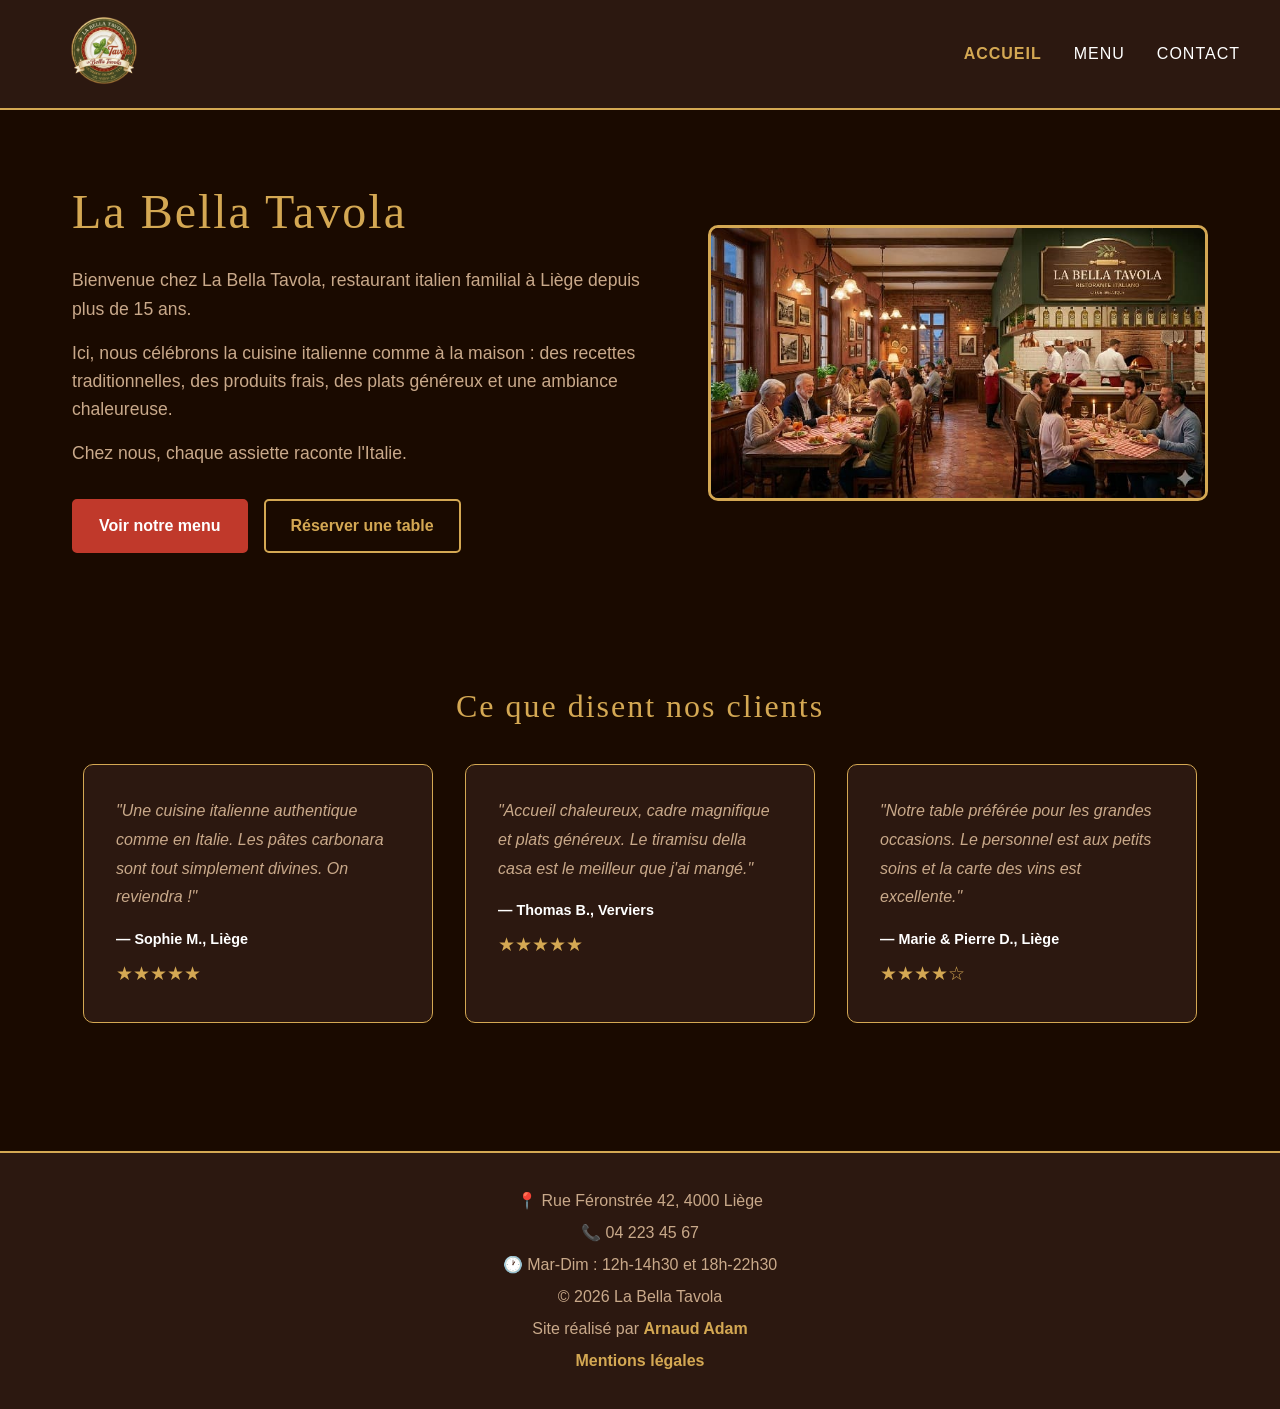
<file: index.html>
<!DOCTYPE html>
<html lang="fr">

<head>
  <meta charset="UTF-8">
  <meta name="viewport" content="width=device-width, initial-scale=1.0">
  <title>Accueil — La Bella Tavola | Restaurant italien à Liège</title>
  <meta name="description"
    content="La Bella Tavola, restaurant italien familial à Liège depuis 15 ans. Cuisine traditionnelle, produits frais, ambiance chaleureuse.">
  <meta name="author" content="Marco Rossi">
  <link rel="stylesheet" href="css/style.css">
</head>

<body>

  <nav>
    <a href="index.html">
      <img src="images/logo.png" alt="Logo La Bella Tavola" class="logo-img">
    </a>
    <button class="menu-burger" aria-label="Ouvrir le menu">☰</button>
    <div class="menu-liens">
      <a href="index.html" class="active">Accueil</a>
      <a href="menu.html">Menu</a>
      <a href="contact.html">Contact</a>
    </div>
  </nav>

  <main>
    <section class="hero">

      <div class="hero-texte">
        <h1 class="apparition">La Bella Tavola</h1>
        <p class="apparition">
          Bienvenue chez La Bella Tavola, restaurant italien familial
          à Liège depuis plus de 15 ans.
        </p>
        <p class="apparition">
          Ici, nous célébrons la cuisine italienne comme à la maison :
          des recettes traditionnelles, des produits frais, des plats
          généreux et une ambiance chaleureuse.
        </p>
        <p class="apparition">Chez nous, chaque assiette raconte l'Italie.</p>

        <div class="hero-boutons apparition">
          <a href="menu.html" class="btn">Voir notre menu</a>
          <a href="contact.html" class="btn btn-secondaire">Réserver une table</a>
        </div>
      </div>

      <img src="images/image-accueil.jpg" alt="Salle du restaurant La Bella Tavola à Liège"
        class="apparition photo-hero">

    </section>
  </main>

  <!-- Avis clients -->
  <section class="avis">
    <h2 class="apparition">Ce que disent nos clients</h2>

    <div class="avis-contenu">
      <div class="avis-carte apparition">
        <p class="avis-texte">"Une cuisine italienne authentique comme en Italie. Les pâtes carbonara sont tout
          simplement divines. On reviendra !"</p>
        <p class="avis-auteur">— Sophie M., Liège</p>
        <p class="avis-etoiles">★★★★★</p>
      </div>

      <div class="avis-carte apparition">
        <p class="avis-texte">"Accueil chaleureux, cadre magnifique et plats généreux. Le tiramisu della casa est le
          meilleur que j'ai mangé."</p>
        <p class="avis-auteur">— Thomas B., Verviers</p>
        <p class="avis-etoiles">★★★★★</p>
      </div>

      <div class="avis-carte apparition">
        <p class="avis-texte">"Notre table préférée pour les grandes occasions. Le personnel est aux petits soins et la
          carte des vins est excellente."</p>
        <p class="avis-auteur">— Marie & Pierre D., Liège</p>
        <p class="avis-etoiles">★★★★☆</p>
      </div>
    </div>
  </section>

  <footer>
    <p>📍 Rue Féronstrée 42, 4000 Liège</p>
    <p>📞 04 223 45 67</p>
    <p>🕐 Mar-Dim : 12h-14h30 et 18h-22h30</p>
    <p>© 2026 La Bella Tavola</p>
    <p>Site réalisé par
      <a href="https://a-adam.be" target="_blank" rel="noopener noreferrer" class="credit">Arnaud Adam</a>
    </p>
    <p><a href="mentions-legales.html" class="credit">Mentions légales</a></p>
  </footer>
  <!-- Bouton retour en haut -->
  <button class="btn-top" id="btnTop" aria-label="Retour en haut">↑</button>

  <script src="js/script.js"></script>

</body>

</html>
</file>
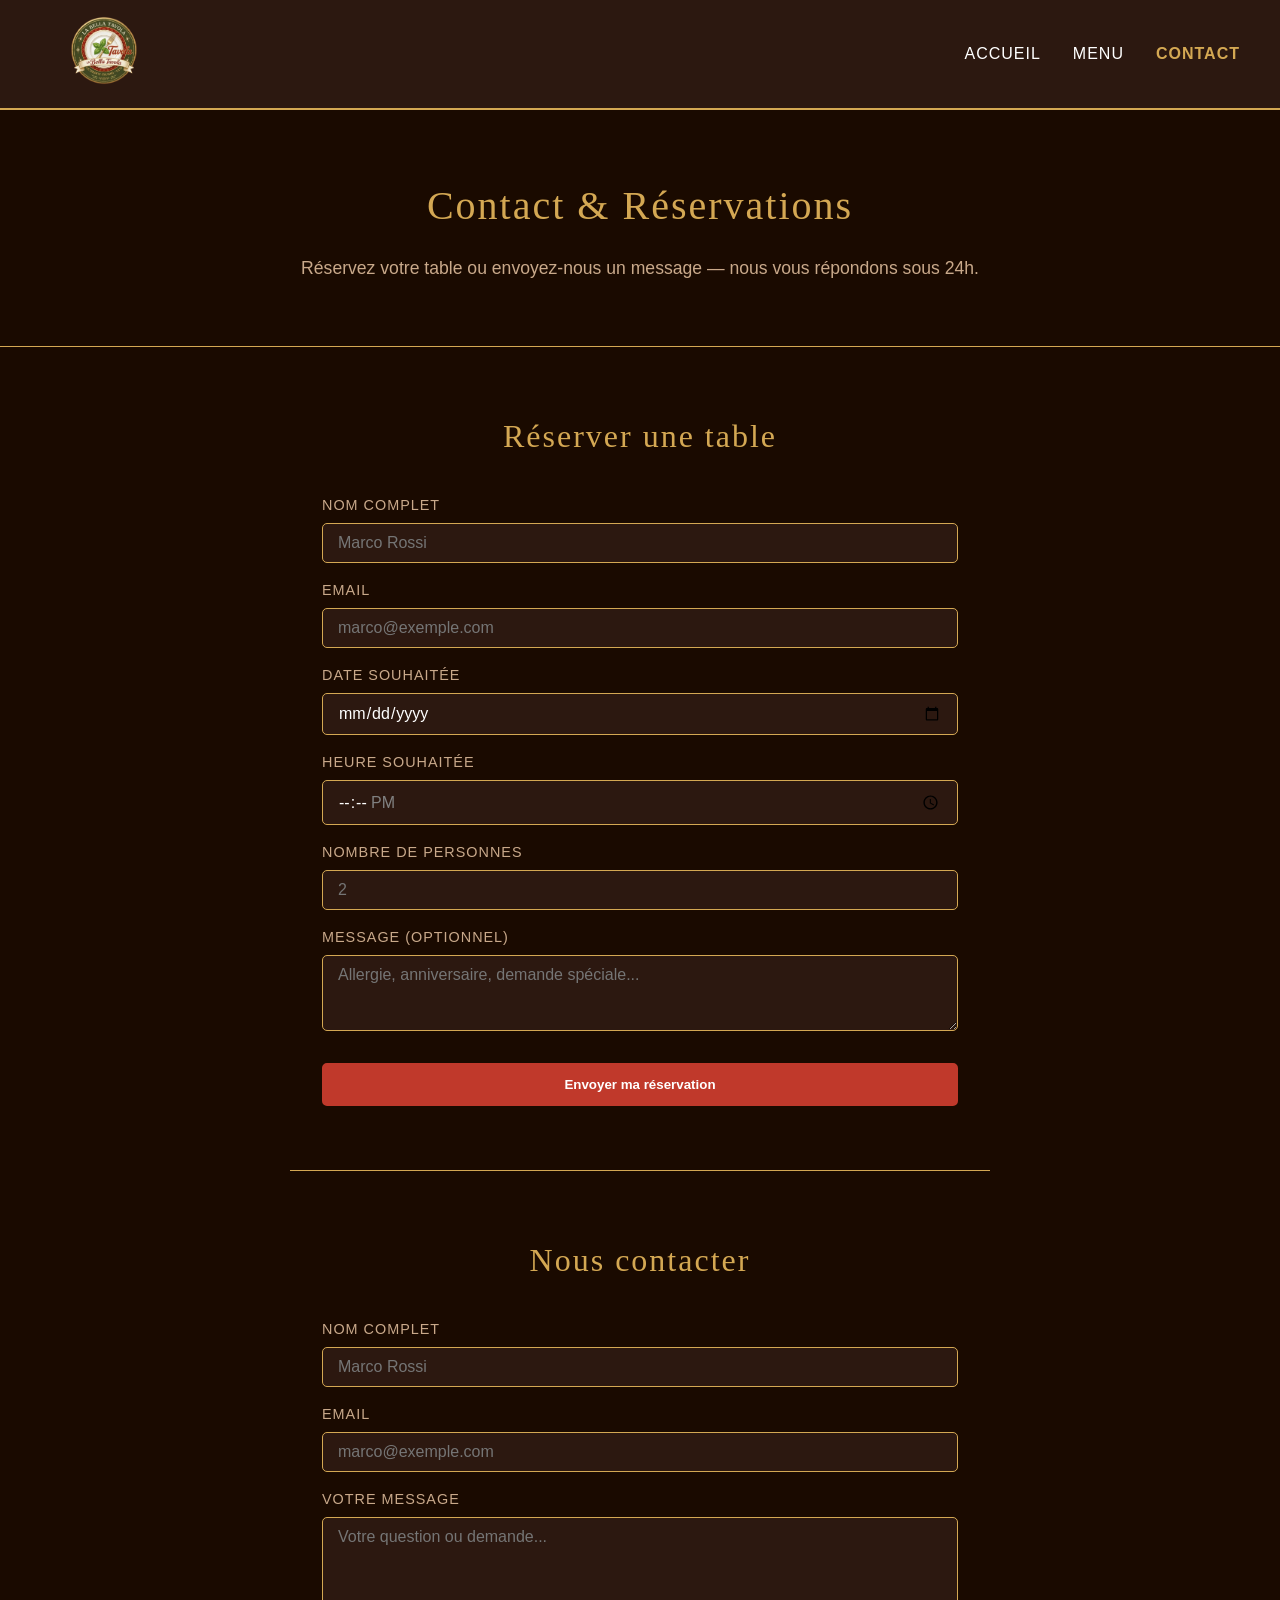
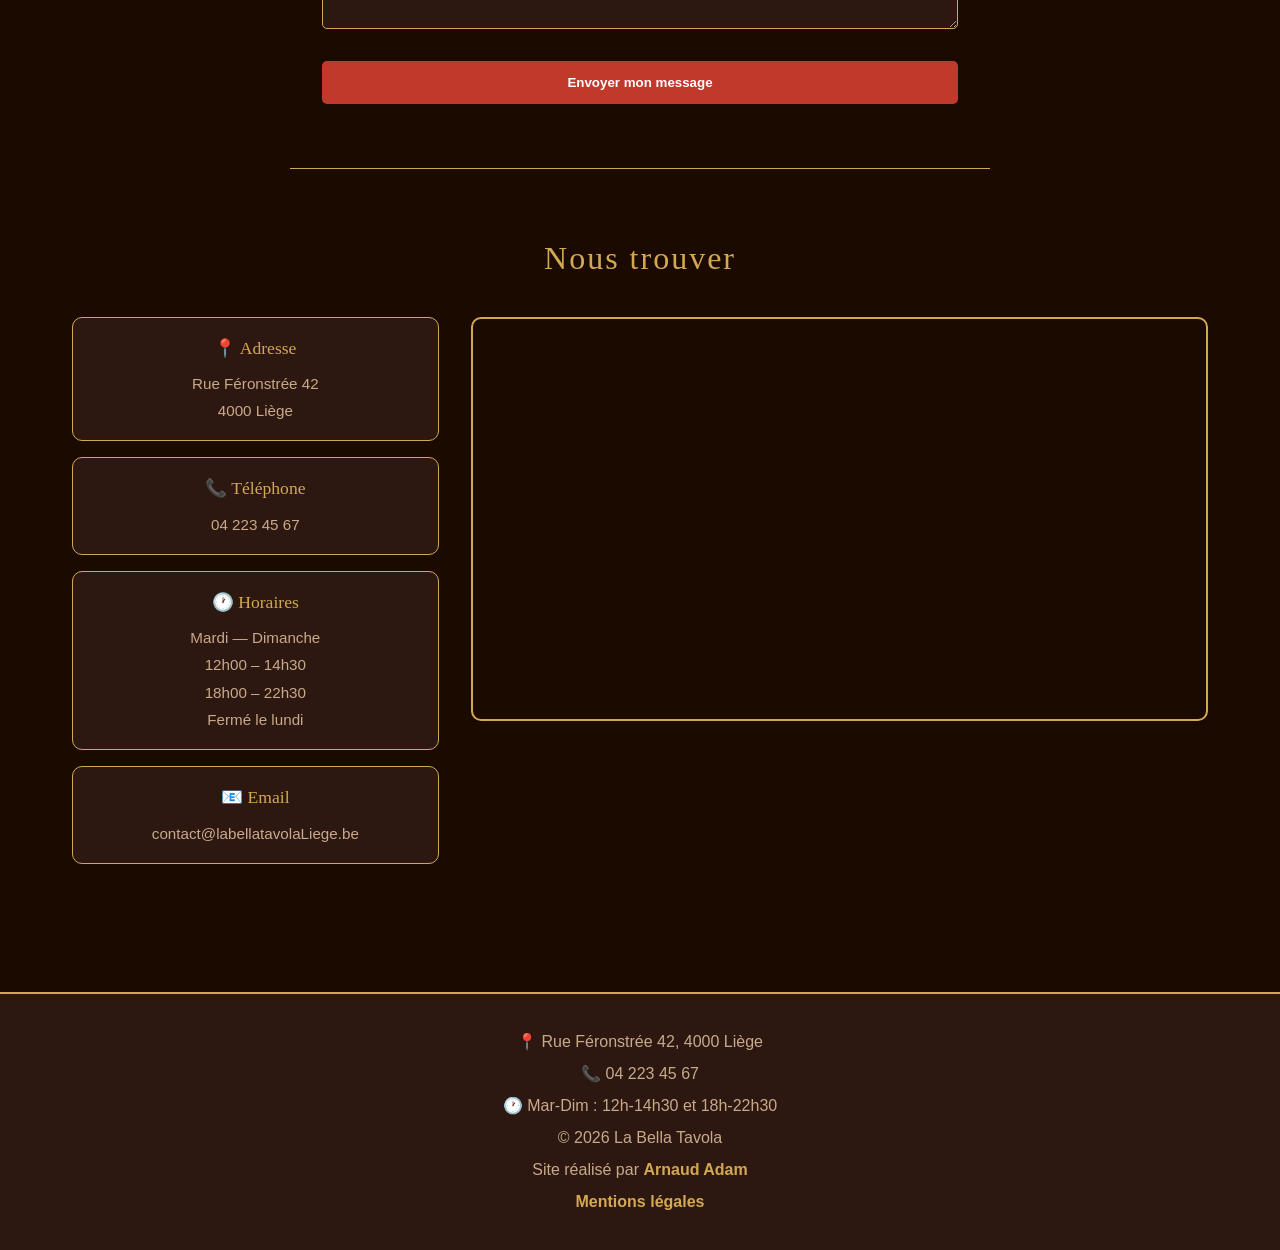
<file: contact.html>
<!DOCTYPE html>
<html lang="fr">

<head>
    <meta charset="UTF-8">
    <meta name="viewport" content="width=device-width, initial-scale=1.0">
    <title>Contact — La Bella Tavola | Restaurant italien à Liège</title>
    <meta name="description"
        content="Contactez La Bella Tavola ou réservez votre table en ligne. Restaurant italien à Liège.">
    <link rel="stylesheet" href="css/style.css">
</head>

<body>
    <nav>
        <a href="index.html">
            <img src="images/logo.png" alt="Logo La Bella Tavola" class="logo-img">
        </a>
        <button class="menu-burger" aria-label="Ouvrir le menu">☰</button>
        <div class="menu-liens">
            <a href="index.html">Accueil</a>
            <a href="menu.html">Menu</a>
            <a href="contact.html" class="active">Contact</a>
        </div>
    </nav>

    <main>

        <!-- Titre de la page -->
        <section class="contact-hero">
            <h1>Contact & Réservations</h1>
            <p>Réservez votre table ou envoyez-nous un message — nous vous répondons sous 24h.</p>
        </section>

        <!-- Formulaire de réservation -->
        <section class="formulaire-section">
            <h2>Réserver une table</h2>
            <form class="formulaire">
                <div class="champ">
                    <label for="resa-nom">Nom complet</label>
                    <input type="text" id="resa-nom" name="nom" placeholder="Marco Rossi" required>
                </div>

                <div class="champ">
                    <label for="resa-email">Email</label>
                    <input type="email" id="resa-email" name="email" placeholder="marco@exemple.com" required>
                </div>

                <div class="champ">
                    <label for="resa-date">Date souhaitée</label>
                    <input type="date" id="resa-date" name="date" required>
                </div>

                <div class="champ">
                    <label for="resa-heure">Heure souhaitée</label>
                    <input type="time" id="resa-heure" name="heure" min="12:00" max="22:00" required>
                </div>

                <div class="champ">
                    <label for="resa-couverts">Nombre de personnes</label>
                    <input type="number" id="resa-couverts" name="couverts" min="1" max="20" placeholder="2" required>
                </div>

                <div class="champ">
                    <label for="resa-message">Message (optionnel)</label>
                    <textarea id="resa-message" name="message" rows="3"
                        placeholder="Allergie, anniversaire, demande spéciale..."></textarea>
                </div>

                <button type="submit" class="btn">Envoyer ma réservation</button>
            </form>
        </section>

        <!-- Formulaire de contact -->
        <section class="formulaire-section">
            <h2>Nous contacter</h2>
            <form class="formulaire">
                <div class="champ">
                    <label for="contact-nom">Nom complet</label>
                    <input type="text" id="contact-nom" name="nom" placeholder="Marco Rossi" required>
                </div>

                <div class="champ">
                    <label for="contact-email">Email</label>
                    <input type="email" id="contact-email" name="email" placeholder="marco@exemple.com" required>
                </div>

                <div class="champ">
                    <label for="contact-message">Votre message</label>
                    <textarea id="contact-message" name="message" rows="5" placeholder="Votre question ou demande..."
                        required></textarea>
                </div>

                <button type="submit" class="btn">Envoyer mon message</button>
            </form>
        </section>

        <!-- Infos pratiques + Carte -->
        <section class="infos-pratiques">
            <h2>Nous trouver</h2>

            <div class="infos-contenu">

                <div class="infos-texte">
                    <div class="info-bloc">
                        <h3>📍 Adresse</h3>
                        <p>Rue Féronstrée 42</p>
                        <p>4000 Liège</p>
                    </div>

                    <div class="info-bloc">
                        <h3>📞 Téléphone</h3>
                        <p>04 223 45 67</p>
                    </div>

                    <div class="info-bloc">
                        <h3>🕐 Horaires</h3>
                        <p>Mardi — Dimanche</p>
                        <p>12h00 – 14h30</p>
                        <p>18h00 – 22h30</p>
                        <p>Fermé le lundi</p>
                    </div>

                    <div class="info-bloc">
                        <h3>📧 Email</h3>
                        <p>contact@labellatavolaLiege.be</p>
                    </div>
                </div>

                <div class="carte">
                    <iframe
                        src="https://www.google.com/maps/embed?pb=!1m18!1m12!1m3!1d2519.8!2d5.5697!3d50.6453!2m3!1f0!2f0!3f0!3m2!1i1024!2i768!4f13.1!3m3!1m2!1s0x47c0f95b3b1b1b1b%3A0x1b1b1b1b1b1b1b1b!2sRue%20F%C3%A9ronstr%C3%A9e%2042%2C%204000%20Li%C3%A8ge!5e0!3m2!1sfr!2sbe!4v1620000000000!5m2!1sfr!2sbe"
                        width="100%" height="400" style="border:0;" allowfullscreen="" loading="lazy"
                        referrerpolicy="no-referrer-when-downgrade" title="Localisation La Bella Tavola">
                    </iframe>
                </div>

            </div>
        </section>

    </main>

    <footer>
        <p>📍 Rue Féronstrée 42, 4000 Liège</p>
        <p>📞 04 223 45 67</p>
        <p>🕐 Mar-Dim : 12h-14h30 et 18h-22h30</p>
        <p>© 2026 La Bella Tavola</p>
        <p>Site réalisé par
            <a href="https://a-adam.be" target="_blank" rel="noopener noreferrer" class="credit">Arnaud Adam</a>
        </p>
        <p><a href="mentions-legales.html" class="credit">Mentions légales</a></p>
    </footer>

    <!-- Bouton retour en haut -->
    <button class="btn-top" id="btnTop" aria-label="Retour en haut">↑</button>


    <script src="js/script.js"></script>
</body>

</html>
</file>
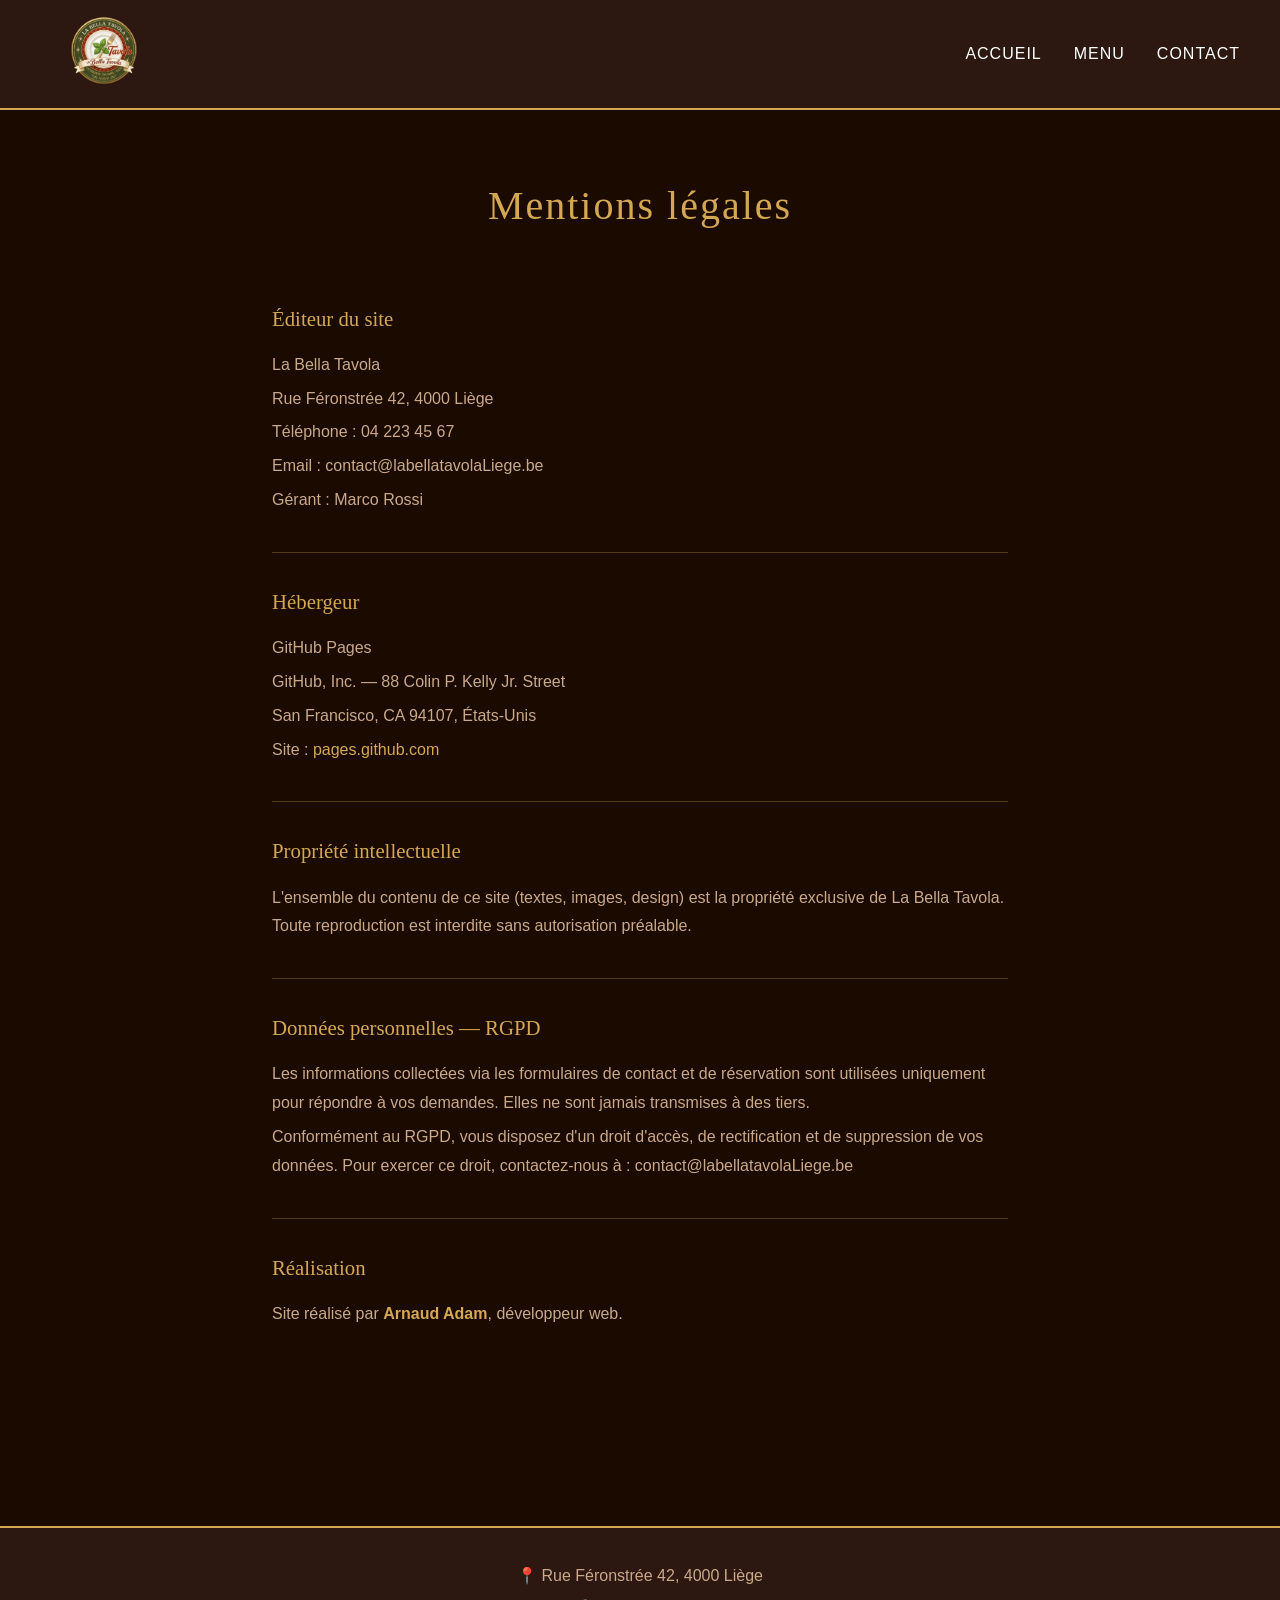
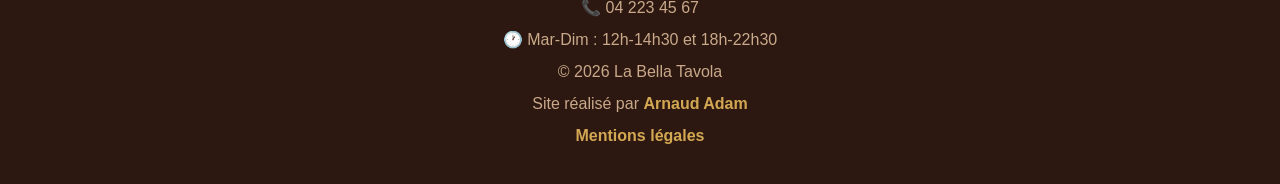
<file: mentions-legales.html>
<!DOCTYPE html>
<html lang="fr">

<head>
    <meta charset="UTF-8">
    <meta name="viewport" content="width=device-width, initial-scale=1.0">
    <title>Mentions légales — La Bella Tavola</title>
    <meta name="description" content="Mentions légales du site La Bella Tavola, restaurant italien à Liège.">
    <link rel="stylesheet" href="css/style.css">
</head>

<body>
    <nav>
        <a href="index.html">
            <img src="images/logo.png" alt="Logo La Bella Tavola" class="logo-img">
        </a>
        <button class="menu-burger" aria-label="Ouvrir le menu">☰</button>
        <div class="menu-liens">
            <a href="index.html">Accueil</a>
            <a href="menu.html">Menu</a>
            <a href="contact.html">Contact</a>
        </div>
    </nav>

    <main>
        <section class="mentions">

            <h1>Mentions légales</h1>

            <div class="mention-bloc">
                <h2>Éditeur du site</h2>
                <p>La Bella Tavola</p>
                <p>Rue Féronstrée 42, 4000 Liège</p>
                <p>Téléphone : 04 223 45 67</p>
                <p>Email : contact@labellatavolaLiege.be</p>
                <p>Gérant : Marco Rossi</p>
            </div>

            <div class="mention-bloc">
                <h2>Hébergeur</h2>
                <p>GitHub Pages</p>
                <p>GitHub, Inc. — 88 Colin P. Kelly Jr. Street</p>
                <p>San Francisco, CA 94107, États-Unis</p>
                <p>Site : <a href="https://pages.github.com" target="_blank"
                        rel="noopener noreferrer">pages.github.com</a></p>
            </div>

            <div class="mention-bloc">
                <h2>Propriété intellectuelle</h2>
                <p>L'ensemble du contenu de ce site (textes, images, design) est la propriété exclusive de La Bella
                    Tavola. Toute reproduction est interdite sans autorisation préalable.</p>
            </div>

            <div class="mention-bloc">
                <h2>Données personnelles — RGPD</h2>
                <p>Les informations collectées via les formulaires de contact et de réservation sont utilisées
                    uniquement pour répondre à vos demandes. Elles ne sont jamais transmises à des tiers.</p>
                <p>Conformément au RGPD, vous disposez d'un droit d'accès, de rectification et de suppression de vos
                    données. Pour exercer ce droit, contactez-nous à : contact@labellatavolaLiege.be</p>
            </div>

            <div class="mention-bloc">
                <h2>Réalisation</h2>
                <p>Site réalisé par <a href="https://a-adam.be" target="_blank" rel="noopener noreferrer"
                        class="credit">Arnaud Adam</a>, développeur web.</p>
            </div>

        </section>
    </main>

    <footer>
        <p>📍 Rue Féronstrée 42, 4000 Liège</p>
        <p>📞 04 223 45 67</p>
        <p>🕐 Mar-Dim : 12h-14h30 et 18h-22h30</p>
        <p>© 2026 La Bella Tavola</p>
        <p>Site réalisé par
            <a href="https://a-adam.be" target="_blank" rel="noopener noreferrer" class="credit">Arnaud Adam</a>
        </p>
        <p><a href="mentions-legales.html" class="credit">Mentions légales</a></p>
    </footer>

    <button class="btn-top" id="btnTop" aria-label="Retour en haut">↑</button>
    <script src="js/script.js"></script>
</body>

</html>
</file>
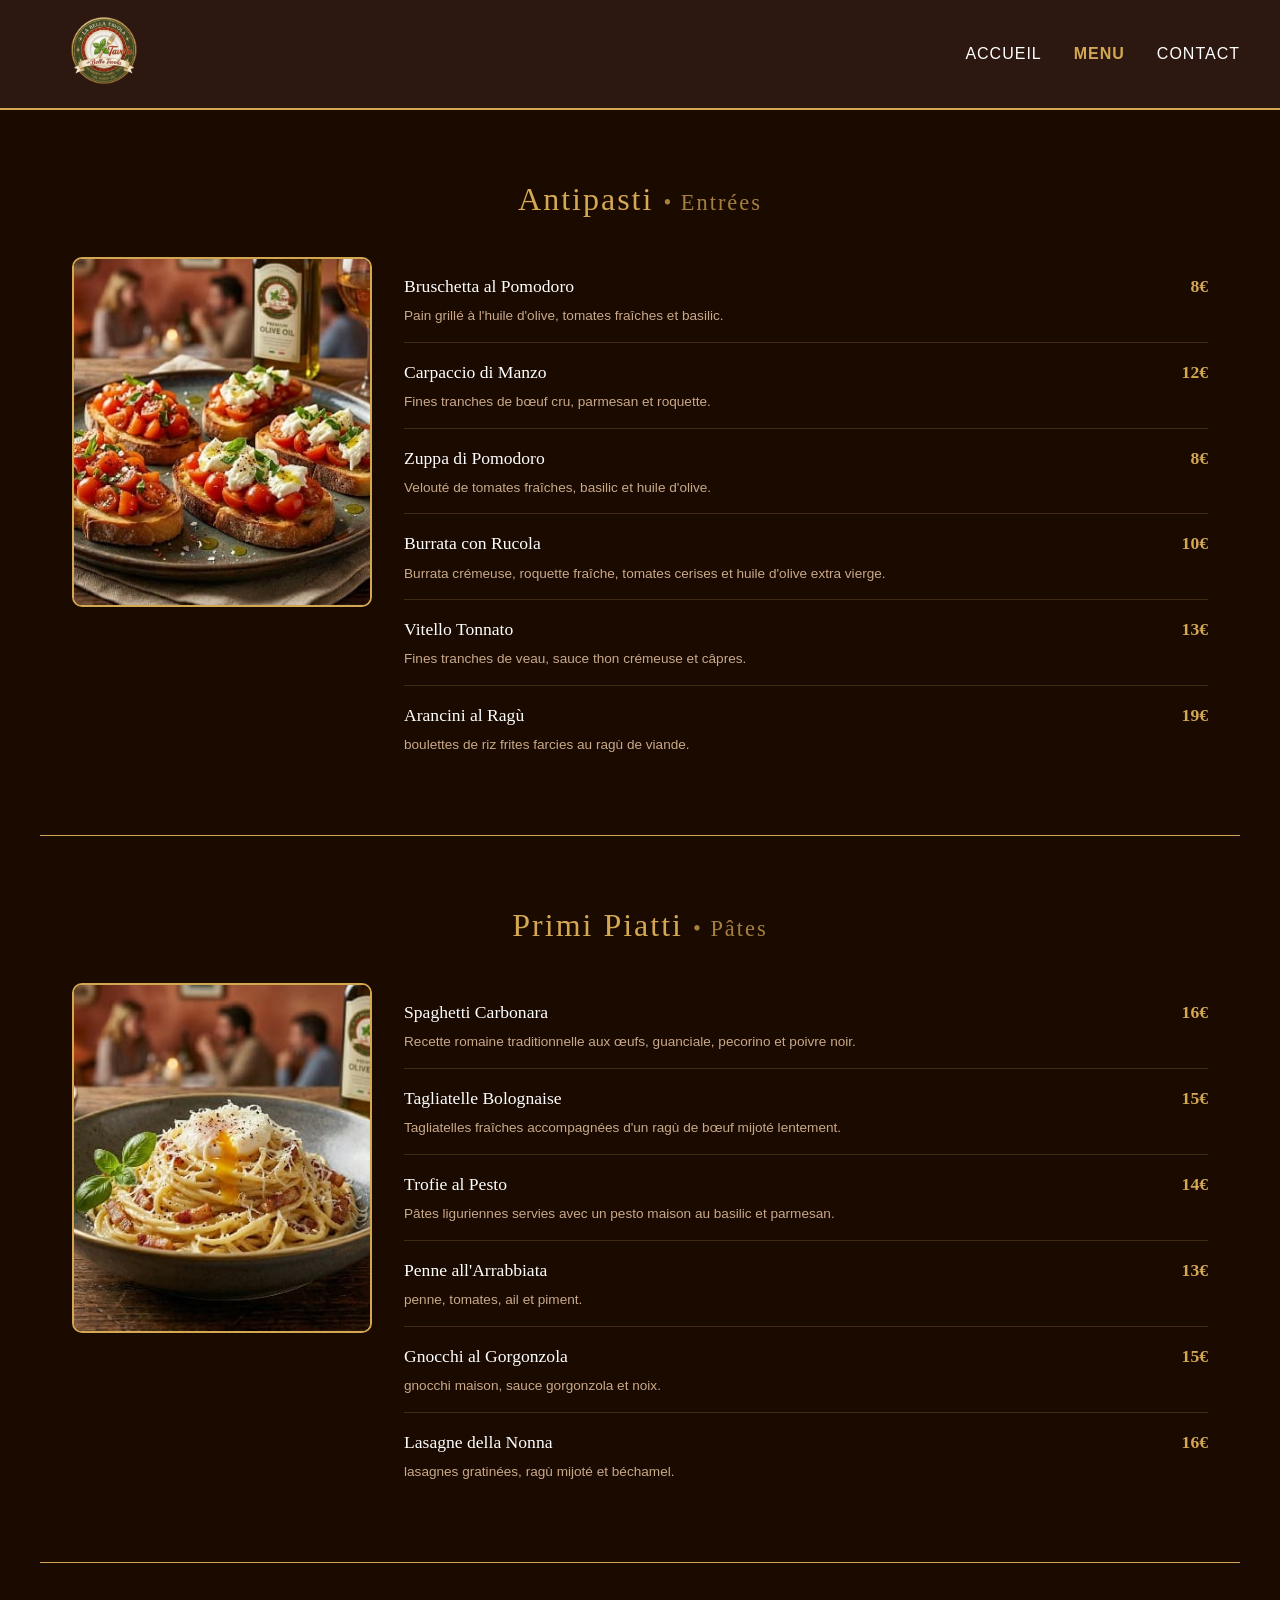
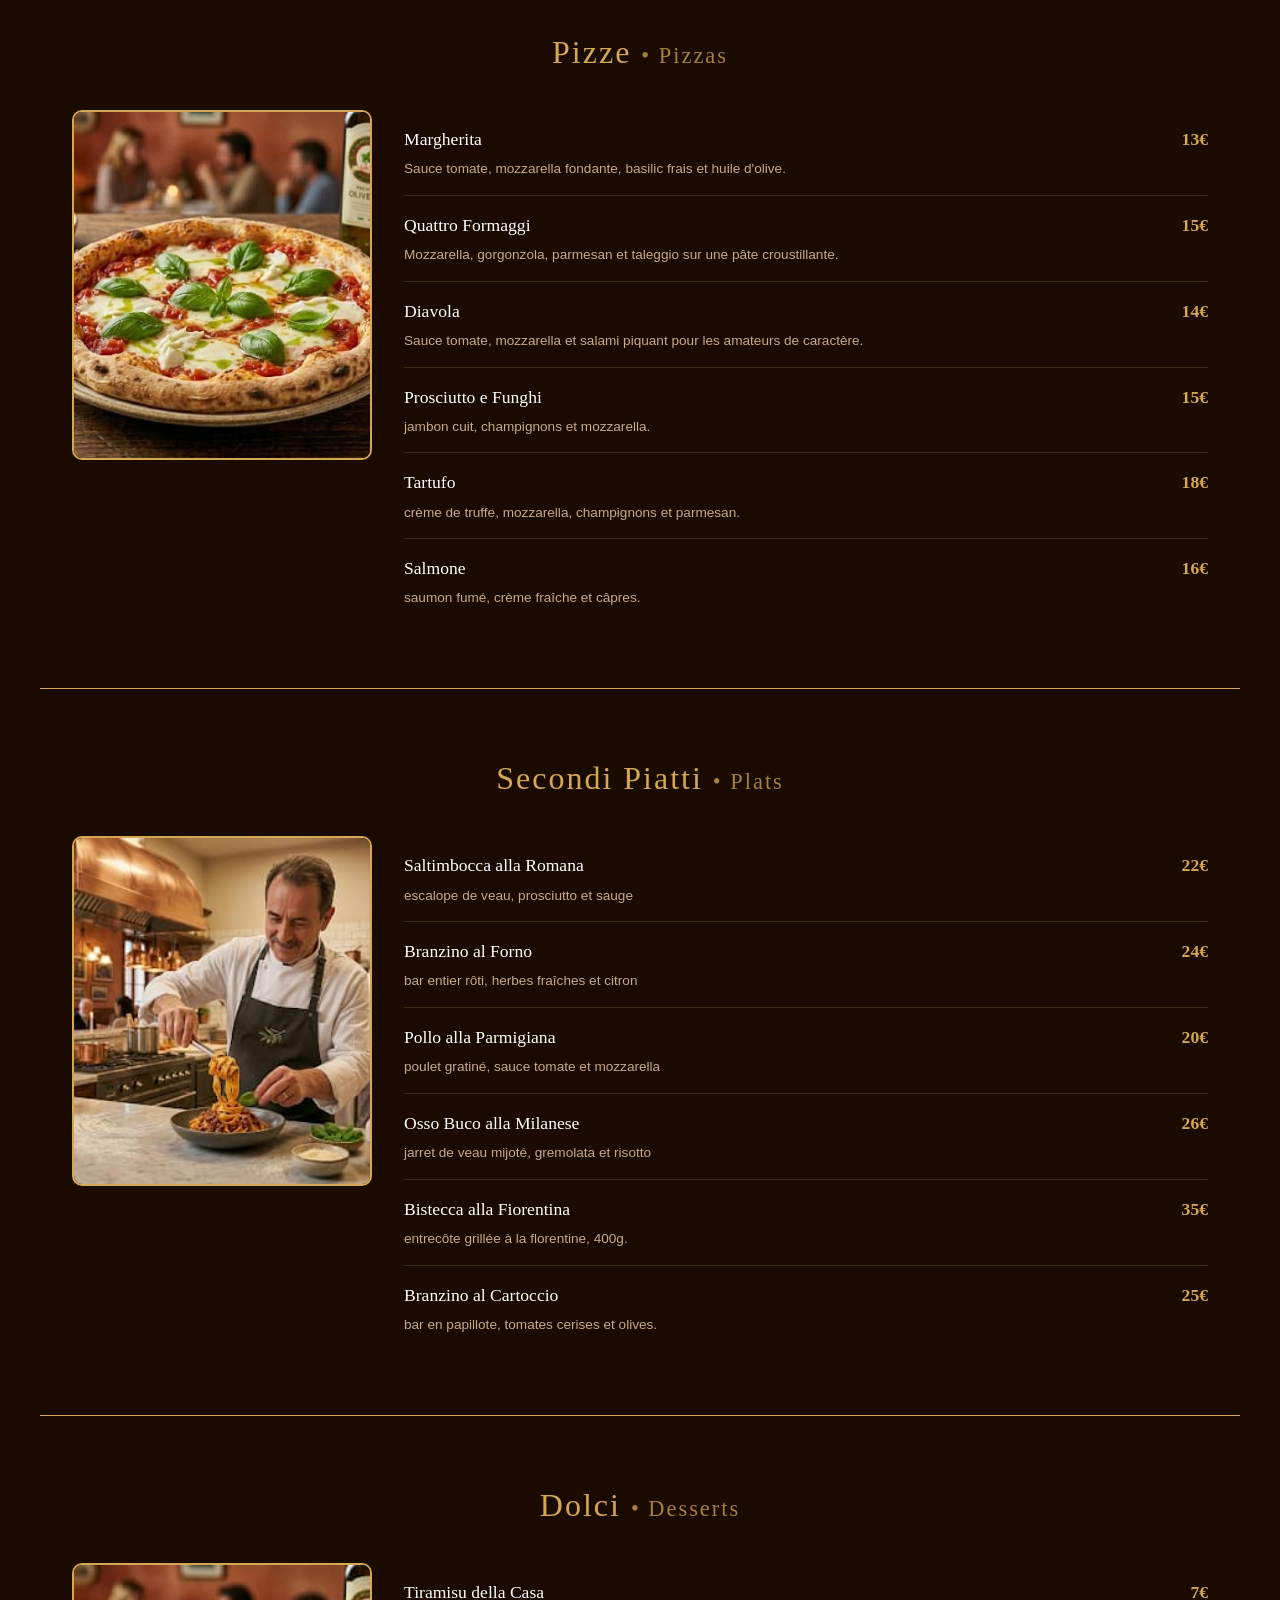
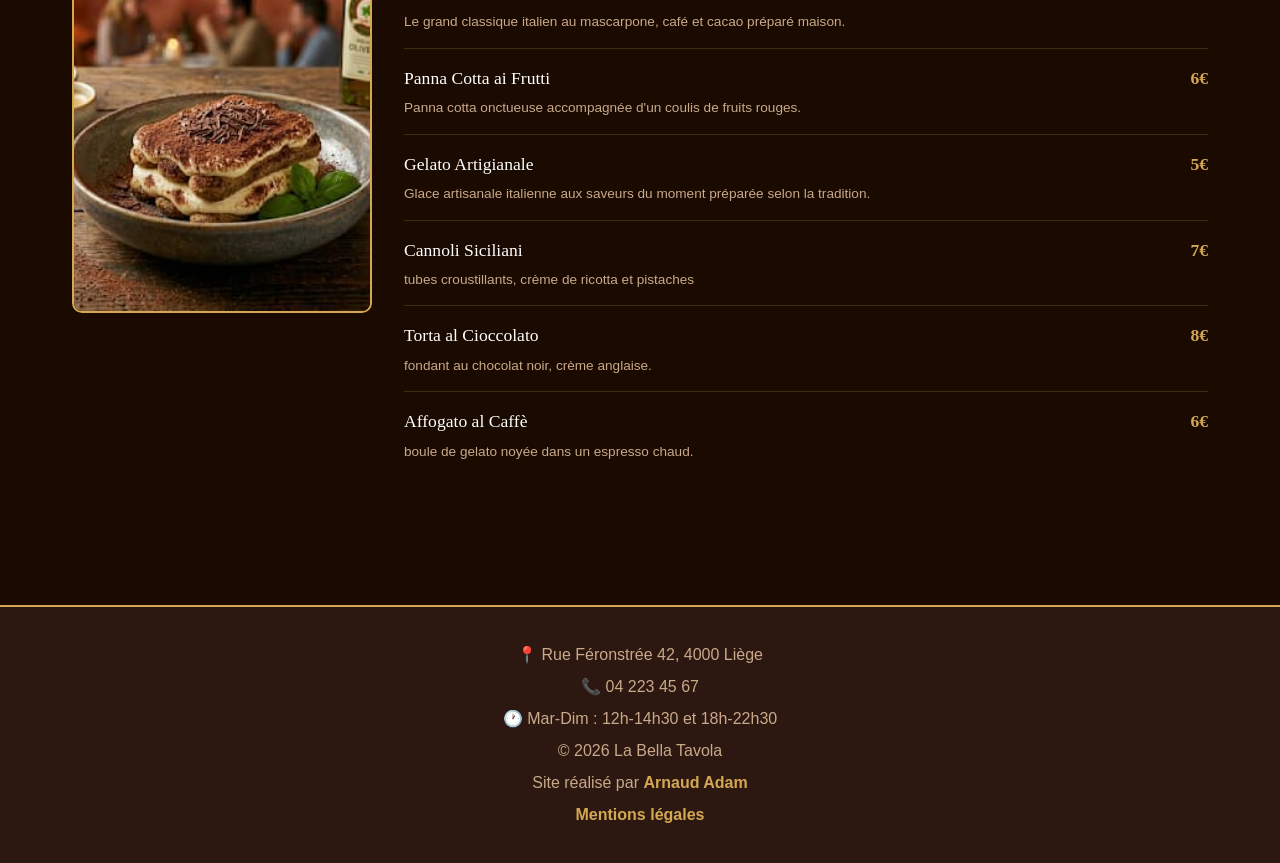
<file: menu.html>
<!DOCTYPE html>
<html lang="fr">

<head>
    <meta charset="UTF-8">
    <meta name="viewport" content="width=device-width, initial-scale=1.0">
    <title>Menu — La Bella Tavola | Restaurant italien à Liège</title>
    <meta name="description"
        content="Découvrez notre menu de cuisine italienne traditionnelle : entrées, pâtes, pizzas et desserts faits maison.">
    <link rel="stylesheet" href="css/style.css">
</head>


<body>
    <nav>
        <a href="index.html">
            <img src="images/logo.png" alt="Logo La Bella Tavola" class="logo-img">
        </a>
        <button class="menu-burger" aria-label="Ouvrir le menu">☰</button>
        <div class="menu-liens">
            <a href="index.html">Accueil</a>
            <a href="menu.html" class="active">Menu</a>
            <a href="contact.html">Contact</a>
        </div>
    </nav>

    <main>
        <!-- Entrées -->
        <section class="categorie">
            <h2>Antipasti <span class="sous-titre-menu">• Entrées</span></h2>
            <div class="categorie-contenu">
                <!-- Photo à gauche -->
                <img src="images/bruschetta.jpg" alt="Entrées La Bella Tavola" class="photo-categorie">

                <!-- Liste des plats à droite -->
                <ul class="liste-plats">
                    <li class="plat">
                        <div class="plat-info">
                            <h3>Bruschetta al Pomodoro</h3>
                            <p>Pain grillé à l'huile d'olive, tomates fraîches et basilic.</p>
                        </div>
                        <span class="prix">8€</span>
                    </li>

                    <li class="plat">
                        <div class="plat-info">
                            <h3>Carpaccio di Manzo</h3>
                            <p>Fines tranches de bœuf cru, parmesan et roquette.</p>
                        </div>
                        <span class="prix">12€</span>
                    </li>

                    <li class="plat">
                        <div class="plat-info">
                            <h3>Zuppa di Pomodoro</h3>
                            <p>Velouté de tomates fraîches, basilic et huile d'olive.</p>
                        </div>
                        <span class="prix">8€</span>
                    </li>

                    <li class="plat">
                        <div class="plat-info">
                            <h3>Burrata con Rucola</h3>
                            <p>Burrata crémeuse, roquette fraîche, tomates cerises et huile d'olive extra vierge.</p>

                        </div>
                        <span class="prix">10€</span>
                    </li>

                    <li class="plat">
                        <div class="plat-info">
                            <h3>Vitello Tonnato</h3>
                            <p>Fines tranches de veau, sauce thon crémeuse et câpres.</p>
                        </div>
                        <span class="prix">13€</span>
                    </li>

                    <li class="plat">
                        <div class="plat-info">
                            <h3>Arancini al Ragù</h3>
                            <p>boulettes de riz frites farcies au ragù de viande.</p>
                        </div>
                        <span class="prix">19€</span>
                    </li>
                </ul>
            </div>
        </section>
        <!-- Pâtes -->
        <section class="categorie">
            <h2>Primi Piatti <span class="sous-titre-menu">• Pâtes</span></h2>
            <div class="categorie-contenu">
                <img src="images/carbonara.jpg" alt="Pâtes La Bella Tavola" class="photo-categorie">

                <ul class="liste-plats">
                    <li class="plat">
                        <div class="plat-info">
                            <h3>Spaghetti Carbonara</h3>
                            <p>Recette romaine traditionnelle aux œufs, guanciale, pecorino et poivre noir.</p>

                        </div>
                        <span class="prix">16€</span>
                    </li>

                    <li class="plat">
                        <div class="plat-info">
                            <h3>Tagliatelle Bolognaise</h3>
                            <p>Tagliatelles fraîches accompagnées d'un ragù de bœuf mijoté lentement.</p>

                        </div>
                        <span class="prix">15€</span>
                    </li>

                    <li class="plat">
                        <div class="plat-info">
                            <h3>Trofie al Pesto</h3>
                            <p>Pâtes liguriennes servies avec un pesto maison au basilic et parmesan.</p>

                        </div>
                        <span class="prix">14€</span>
                    </li>

                    <li class="plat">
                        <div class="plat-info">
                            <h3>Penne all'Arrabbiata</h3>
                            <p>penne, tomates, ail et piment.</p>
                        </div>
                        <span class="prix">13€</span>
                    </li>

                    <li class="plat">
                        <div class="plat-info">
                            <h3>Gnocchi al Gorgonzola</h3>
                            <p>gnocchi maison, sauce gorgonzola et noix.</p>
                        </div>
                        <span class="prix">15€</span>
                    </li>

                    <li class="plat">
                        <div class="plat-info">
                            <h3>Lasagne della Nonna</h3>
                            <p>lasagnes gratinées, ragù mijoté et béchamel.</p>
                        </div>
                        <span class="prix">16€</span>
                    </li>
                </ul>
            </div>
        </section>
        <!-- Pizzas -->
        <section class="categorie">
            <h2>Pizze <span class="sous-titre-menu">• Pizzas</span></h2>
            <div class="categorie-contenu">
                <img src="images/margherita.jpg" alt="Pizzas La Bella Tavola" class="photo-categorie">

                <ul class="liste-plats">
                    <li class="plat">
                        <div class="plat-info">
                            <h3>Margherita</h3>
                            <p>Sauce tomate, mozzarella fondante, basilic frais et huile d'olive.</p>

                        </div>
                        <span class="prix">13€</span>
                    </li>

                    <li class="plat">
                        <div class="plat-info">
                            <h3>Quattro Formaggi</h3>
                            <p>Mozzarella, gorgonzola, parmesan et taleggio sur une pâte croustillante.</p>

                        </div>
                        <span class="prix">15€</span>
                    </li>

                    <li class="plat">
                        <div class="plat-info">
                            <h3>Diavola</h3>
                            <p>Sauce tomate, mozzarella et salami piquant pour les amateurs de caractère.</p>

                        </div>
                        <span class="prix">14€</span>
                    </li>

                    <li class="plat">
                        <div class="plat-info">
                            <h3>Prosciutto e Funghi</h3>
                            <p>jambon cuit, champignons et mozzarella.</p>
                        </div>
                        <span class="prix">15€</span>
                    </li>

                    <li class="plat">
                        <div class="plat-info">
                            <h3>Tartufo</h3>
                            <p>crème de truffe, mozzarella, champignons et parmesan.</p>
                        </div>
                        <span class="prix">18€</span>
                    </li>

                    <li class="plat">
                        <div class="plat-info">
                            <h3>Salmone</h3>
                            <p>saumon fumé, crème fraîche et câpres.</p>
                        </div>
                        <span class="prix">16€</span>
                    </li>
                </ul>
            </div>
        </section>
        <!-- Plats -->
        <section class="categorie">
            <h2>Secondi Piatti <span class="sous-titre-menu">• Plats</span></h2>
            <div class="categorie-contenu">
                <img src="images/image-chef.jpg" alt="Plats La Bella Tavola" class="photo-categorie">

                <ul class="liste-plats">
                    <li class="plat">
                        <div class="plat-info">
                            <h3>Saltimbocca alla Romana</h3>
                            <p>escalope de veau, prosciutto et sauge</p>
                        </div>
                        <span class="prix">22€</span>
                    </li>

                    <li class="plat">
                        <div class="plat-info">
                            <h3>Branzino al Forno</h3>
                            <p>bar entier rôti, herbes fraîches et citron</p>
                        </div>
                        <span class="prix">24€</span>
                    </li>

                    <li class="plat">
                        <div class="plat-info">
                            <h3>Pollo alla Parmigiana</h3>
                            <p>poulet gratiné, sauce tomate et mozzarella</p>

                        </div>
                        <span class="prix">20€</span>
                    </li>

                    <li class="plat">
                        <div class="plat-info">
                            <h3>Osso Buco alla Milanese</h3>
                            <p>jarret de veau mijoté, gremolata et risotto</p>
                        </div>
                        <span class="prix">26€</span>
                    </li>

                    <li class="plat">
                        <div class="plat-info">
                            <h3>Bistecca alla Fiorentina</h3>
                            <p>entrecôte grillée à la florentine, 400g.</p>
                        </div>
                        <span class="prix">35€</span>
                    </li>

                    <li class="plat">
                        <div class="plat-info">
                            <h3>Branzino al Cartoccio</h3>
                            <p>bar en papillote, tomates cerises et olives.</p>
                        </div>
                        <span class="prix">25€</span>
                    </li>
                </ul>
            </div>
        </section>
        <!-- Desserts -->
        <section class="categorie">
            <h2>Dolci <span class="sous-titre-menu">• Desserts</span></h2>
            <div class="categorie-contenu">
                <img src="images/tiramisu.jpg" alt="Desserts La Bella Tavola" class="photo-categorie">

                <ul class="liste-plats">
                    <li class="plat">
                        <div class="plat-info">
                            <h3>Tiramisu della Casa </h3>
                            <p>Le grand classique italien au mascarpone, café et cacao préparé maison.</p>

                        </div>
                        <span class="prix">7€</span>
                    </li>

                    <li class="plat">
                        <div class="plat-info">
                            <h3>Panna Cotta ai Frutti</h3>
                            <p>Panna cotta onctueuse accompagnée d'un coulis de fruits rouges.</p>

                        </div>
                        <span class="prix">6€</span>
                    </li>

                    <li class="plat">
                        <div class="plat-info">
                            <h3>Gelato Artigianale</h3>
                            <p>Glace artisanale italienne aux saveurs du moment préparée selon la tradition.</p>


                        </div>
                        <span class="prix">5€</span>
                    </li>

                    <li class="plat">
                        <div class="plat-info">
                            <h3>Cannoli Siciliani</h3>
                            <p>tubes croustillants, crème de ricotta et pistaches</p>
                        </div>
                        <span class="prix">7€</span>
                    </li>

                    <li class="plat">
                        <div class="plat-info">
                            <h3>Torta al Cioccolato</h3>
                            <p>fondant au chocolat noir, crème anglaise.</p>
                        </div>
                        <span class="prix">8€</span>
                    </li>

                    <li class="plat">
                        <div class="plat-info">
                            <h3>Affogato al Caffè</h3>
                            <p>boule de gelato noyée dans un espresso chaud.</p>
                        </div>
                        <span class="prix">6€</span>
                    </li>

                </ul>
            </div>
        </section>
    </main>

    <footer>
        <p>📍 Rue Féronstrée 42, 4000 Liège</p>
        <p>📞 04 223 45 67</p>
        <p>🕐 Mar-Dim : 12h-14h30 et 18h-22h30</p>
        <p>© 2026 La Bella Tavola</p>
        <p>Site réalisé par
            <a href="https://a-adam.be" target="_blank" rel="noopener noreferrer" class="credit">Arnaud Adam</a>
        </p>
        <p><a href="mentions-legales.html" class="credit">Mentions légales</a></p>
    </footer>

    <!-- Bouton retour en haut -->
    <button class="btn-top" id="btnTop" aria-label="Retour en haut">↑</button>

    <script src="js/script.js"></script>

</body>

</html>
</file>
<file: css/style.css>
/* ============================================
   VARIABLES CSS
   ============================================ */
:root {
  /* Couleurs */
  --rouge: #c0392b;
  --blanc: #ffffff;
  --vert: #27ae60;
  --dore: #d4a853;
  --fond-sombre: #1a0a00;
  --fond-moyen: #2c1810;
  --texte-discret: #c9a98a;

  /* Polices */
  --police-titre: 'Georgia', serif;
  --police-texte: 'Arial', sans-serif;

  /* Espacements */
  --espacement-s: 1rem;
  --espacement-m: 2rem;
  --espacement-l: 4rem;
}

/* ============================================
   RESET
   ============================================ */
* {
  margin: 0;
  padding: 0;
  box-sizing: border-box;
}

/* ============================================
   GLOBAL
   ============================================ */
html {
  scroll-behavior: smooth;
}

body {
  background-color: var(--fond-sombre);
  color: var(--blanc);
  font-family: var(--police-texte);
  line-height: 1.6;
}

/* ============================================
   NAVIGATION
   ============================================ */
nav {
  background-color: var(--fond-moyen);
  display: flex;
  align-items: center;
  justify-content: space-between;
  gap: var(--espacement-m);
  padding: 15px 40px;
  position: sticky;
  top: 0;
  z-index: 100;
  border-bottom: 2px solid var(--dore);
}

nav img {
  height: 50px;
  width: auto;
}

nav a {
  color: var(--blanc);
  text-decoration: none;
  font-family: var(--police-texte);
  font-size: 1rem;
  text-transform: uppercase;
  letter-spacing: 1px;
  transition: color 0.3s ease;
}

nav a:hover {
  color: var(--dore);
}

nav a.active {
  color: var(--dore);
  font-weight: bold;
}

.menu-liens {
  display: flex;
  gap: var(--espacement-m);
}

.menu-burger {
  display: none;
  background: none;
  border: none;
  color: var(--blanc);
  font-size: 30px;
  cursor: pointer;
}

/* ============================================
   HERO
   ============================================ */
.hero {
  display: flex;
  align-items: center;
  justify-content: space-between;
  gap: var(--espacement-m);
  padding: var(--espacement-l) var(--espacement-m);
  max-width: 1200px;
  margin: auto;
}

.hero-texte {
  flex: 1;
}

.hero-texte h1 {
  font-family: var(--police-titre);
  font-size: 3rem;
  color: var(--dore);
  margin-bottom: var(--espacement-s);
  font-weight: normal;
  letter-spacing: 2px;
}

.hero-texte p {
  color: var(--texte-discret);
  margin-bottom: var(--espacement-s);
  font-size: 1.1rem;
}

.photo-hero {
  flex: 1;
  max-width: 500px;
  border-radius: 10px;
  border: 3px solid var(--dore);
}

/* ============================================
   BOUTON
   ============================================ */
.btn {
  display: inline-block;
  padding: 12px 25px;
  background-color: var(--rouge);
  color: var(--blanc);
  text-decoration: none;
  border-radius: 5px;
  font-weight: bold;
  margin-top: var(--espacement-s);
  transition: all 0.3s ease;
  border: 2px solid var(--rouge);
}

.btn:hover {
  background-color: transparent;
  color: var(--rouge);
}

.hero-boutons {
    display: flex;
    gap: var(--espacement-s);
    flex-wrap: wrap;
    margin-top: var(--espacement-s);
}

.btn-secondaire {
    background-color: transparent;
    color: var(--dore);
    border: 2px solid var(--dore);
}

.btn-secondaire:hover {
    background-color: var(--dore);
    color: var(--fond-sombre);
}

/* ============================================
   FOOTER
   ============================================ */
footer {
  background-color: var(--fond-moyen);
  border-top: 2px solid var(--dore);
  text-align: center;
  padding: var(--espacement-m);
  margin-top: var(--espacement-l);
  color: var(--texte-discret);
  line-height: 2;
}

/* ============================================
   ANIMATIONS
   ============================================ */
.apparition {
  opacity: 0;
  transform: translateY(30px);
  transition: opacity 0.6s ease, transform 0.6s ease;
}

.apparition.visible {
  opacity: 1;
  transform: translateY(0);
}

.credit {
  color: var(--dore);
  text-decoration: none;
  font-weight: bold;
  transition: color 0.3s ease;
}

.credit:hover {
  color: var(--blanc);
  text-decoration: underline;
}

.logo-texte {
  font-family: var(--police-titre);
  font-size: 1.5rem;
  color: var(--dore);
  text-decoration: none;
  letter-spacing: 2px;
}

.logo-img {
  height: 70px;
  width: auto;
}

/* ============================================
   MENU - CATÉGORIES
   ============================================ */
.categorie {
  max-width: 1200px;
  margin: auto;
  padding: var(--espacement-l) var(--espacement-m);
  border-bottom: 1px solid var(--dore);
}

.categorie:last-child {
  border-bottom: none;
}

.categorie h2 {
  font-family: var(--police-titre);
  color: var(--dore);
  font-size: 2rem;
  font-weight: normal;
  text-align: center;
  margin-bottom: var(--espacement-m);
  letter-spacing: 2px;
}

/* Contenu de la catégorie : photo + liste côte à côte */
.categorie-contenu {
  display: flex;
  gap: var(--espacement-m);
  align-items: flex-start;
}

/* Photo à gauche */
.photo-categorie {
  width: 300px;
  height: 350px;
  object-fit: cover;
  border-radius: 10px;
  border: 2px solid var(--dore);
  flex-shrink: 0;
}

/* Liste des plats */
.liste-plats {
  list-style: none;
  flex: 1;
}

/* Chaque plat */
.plat {
  display: flex;
  justify-content: space-between;
  align-items: flex-start;
  padding: 15px 0;
  border-bottom: 1px solid rgba(212, 168, 83, 0.2);
  gap: var(--espacement-s);
}

.plat:last-child {
  border-bottom: none;
}

.plat-info h3 {
  font-family: var(--police-titre);
  color: var(--blanc);
  font-size: 1.1rem;
  font-weight: normal;
  margin-bottom: 5px;
  padding: 0;
}

.plat-info p {
  color: var(--texte-discret);
  font-size: 0.85rem;
  padding: 0;
  margin: 0;
}

.prix {
  color: var(--dore);
  font-size: 1.1rem;
  font-weight: bold;
  font-family: var(--police-titre);
  white-space: nowrap;
  padding: 0;
}

/* ============================================
   AVIS CLIENTS
   ============================================ */

.avis {
    max-width: 1200px;
    margin: auto;
    padding: var(--espacement-l) var(--espacement-m);
    text-align: center;
}

.avis h2 {
    font-family: var(--police-titre);
    color: var(--dore);
    font-size: 2rem;
    font-weight: normal;
    letter-spacing: 2px;
    margin-bottom: var(--espacement-m);
}

.avis-contenu {
    display: flex;
    gap: var(--espacement-m);
    flex-wrap: wrap;
    justify-content: center;
}

.avis-carte {
    background-color: var(--fond-moyen);
    border: 1px solid var(--dore);
    border-radius: 10px;
    padding: var(--espacement-m);
    flex: 1;
    min-width: 250px;
    max-width: 350px;
    text-align: left;
}

.avis-texte {
    color: var(--texte-discret);
    font-style: italic;
    line-height: 1.8;
    margin-bottom: var(--espacement-s);
}

.avis-auteur {
    color: var(--blanc);
    font-weight: bold;
    font-size: 0.9rem;
    margin-bottom: 8px;
}

.avis-etoiles {
    color: var(--dore);
    font-size: 1.2rem;
}

/* ============================================
   BOUTON RETOUR EN HAUT
   ============================================ */

.btn-top {
    position: fixed;
    bottom: 30px;
    right: 30px;
    background-color: var(--rouge);
    color: var(--blanc);
    border: none;
    border-radius: 50%;
    width: 50px;
    height: 50px;
    font-size: 1.5rem;
    cursor: pointer;
    opacity: 0;
    visibility: hidden;
    transition: opacity 0.3s ease, background-color 0.3s ease;
    z-index: 999;
}

.btn-top:hover {
    background-color: var(--dore);
}

.btn-top.visible {
    opacity: 1;
    visibility: visible;
}

/* ============================================
   MENTIONS LÉGALES
   ============================================ */

.mentions {
    max-width: 800px;
    margin: auto;
    padding: var(--espacement-l) var(--espacement-m);
}

.mentions h1 {
    font-family: var(--police-titre);
    color: var(--dore);
    font-size: 2.5rem;
    font-weight: normal;
    letter-spacing: 2px;
    margin-bottom: var(--espacement-l);
    text-align: center;
}

.mention-bloc {
    margin-bottom: var(--espacement-m);
    padding-bottom: var(--espacement-m);
    border-bottom: 1px solid rgba(212, 168, 83, 0.3);
}

.mention-bloc:last-child {
    border-bottom: none;
}

.mention-bloc h2 {
    font-family: var(--police-titre);
    color: var(--dore);
    font-size: 1.3rem;
    font-weight: normal;
    margin-bottom: var(--espacement-s);
}

.mention-bloc p {
    color: var(--texte-discret);
    line-height: 1.8;
    margin-bottom: 5px;
}

.mention-bloc a {
    color: var(--dore);
    text-decoration: none;
    transition: color 0.3s ease;
}

.mention-bloc a:hover {
    color: var(--blanc);
    text-decoration: underline;
}

.sous-titre-menu {
  font-size: 0.7em;
  font-weight: normal;
  opacity: 0.75;
}


/* ============================================
   RESPONSIVE
   ============================================ */
@media (max-width: 768px) {
  .hero {
    flex-direction: column;
    text-align: center;
    padding: var(--espacement-m) var(--espacement-s);
  }

  .photo-hero {
    max-width: 100%;
  }

  .menu-burger {
    display: block;
  }

  .menu-liens {
    display: none;
    flex-direction: column;
    width: 100%;
    text-align: center;
    padding: var(--espacement-s) 0;
  }

  .menu-liens.actif {
    display: flex;
  }

  .hero-texte h1 {
    font-size: 2rem;
  }

  .categorie-contenu {
    flex-direction: column;
  }

  .photo-categorie {
    width: 100%;
    height: 200px;
  }
}
/* ============================================
   CONTACT & RÉSERVATIONS
   ============================================ */

.contact-hero {
  text-align: center;
  padding: var(--espacement-l) var(--espacement-m);
  border-bottom: 1px solid var(--dore);
}

.contact-hero h1 {
  font-family: var(--police-titre);
  color: var(--dore);
  font-size: 2.5rem;
  font-weight: normal;
  letter-spacing: 2px;
  margin-bottom: var(--espacement-s);
}

.contact-hero p {
  color: var(--texte-discret);
  font-size: 1.1rem;
}

/* ============================================
   FORMULAIRES
   ============================================ */

.formulaire-section {
  max-width: 700px;
  margin: auto;
  padding: var(--espacement-l) var(--espacement-m);
  border-bottom: 1px solid var(--dore);
}

.formulaire-section h2 {
  font-family: var(--police-titre);
  color: var(--dore);
  font-size: 2rem;
  font-weight: normal;
  letter-spacing: 2px;
  margin-bottom: var(--espacement-m);
  text-align: center;
}

.formulaire {
  display: flex;
  flex-direction: column;
  gap: var(--espacement-s);
}

.champ {
  display: flex;
  flex-direction: column;
  gap: 6px;
}

.champ label {
  color: var(--texte-discret);
  font-size: 0.9rem;
  text-transform: uppercase;
  letter-spacing: 1px;
}

.champ input,
.champ textarea {
  background-color: var(--fond-moyen);
  border: 1px solid var(--dore);
  border-radius: 5px;
  color: var(--blanc);
  font-family: var(--police-texte);
  font-size: 1rem;
  padding: 10px 15px;
  transition: border-color 0.3s ease;
}

.champ input:focus,
.champ textarea:focus {
  outline: none;
  border-color: var(--rouge);
}

.champ textarea {
  resize: vertical;
}

/* ============================================
   INFOS PRATIQUES
   ============================================ */

.infos-pratiques {
  max-width: 1200px;
  margin: auto;
  padding: var(--espacement-l) var(--espacement-m);
}

.infos-pratiques h2 {
  font-family: var(--police-titre);
  color: var(--dore);
  font-size: 2rem;
  font-weight: normal;
  letter-spacing: 2px;
  margin-bottom: var(--espacement-m);
  text-align: center;
}

.infos-contenu {
  display: flex;
  gap: var(--espacement-m);
  align-items: flex-start;
}

.infos-texte {
  display: flex;
  flex-direction: column;
  gap: var(--espacement-s);
  flex: 1;
  justify-content: space-between;
}

.info-bloc {
  background-color: var(--fond-moyen);
  border: 1px solid var(--dore);
  border-radius: 10px;
  padding: var(--espacement-s);
  text-align: center;
}

.info-bloc h3 {
  color: var(--dore);
  font-family: var(--police-titre);
  font-weight: normal;
  margin-bottom: 8px;
  font-size: 1.1rem;
}

.info-bloc p {
  color: var(--texte-discret);
  font-size: 0.95rem;
  line-height: 1.8;
}

.carte {
  flex: 2;
  border-radius: 10px;
  overflow: hidden;
  border: 2px solid var(--dore);
}

.carte iframe {
  display: block;
}

/* Responsive carte */
@media (max-width: 768px) {
  .infos-contenu {
    flex-direction: column;
  }

  .carte {
    width: 100%;
  }
}
</file>
